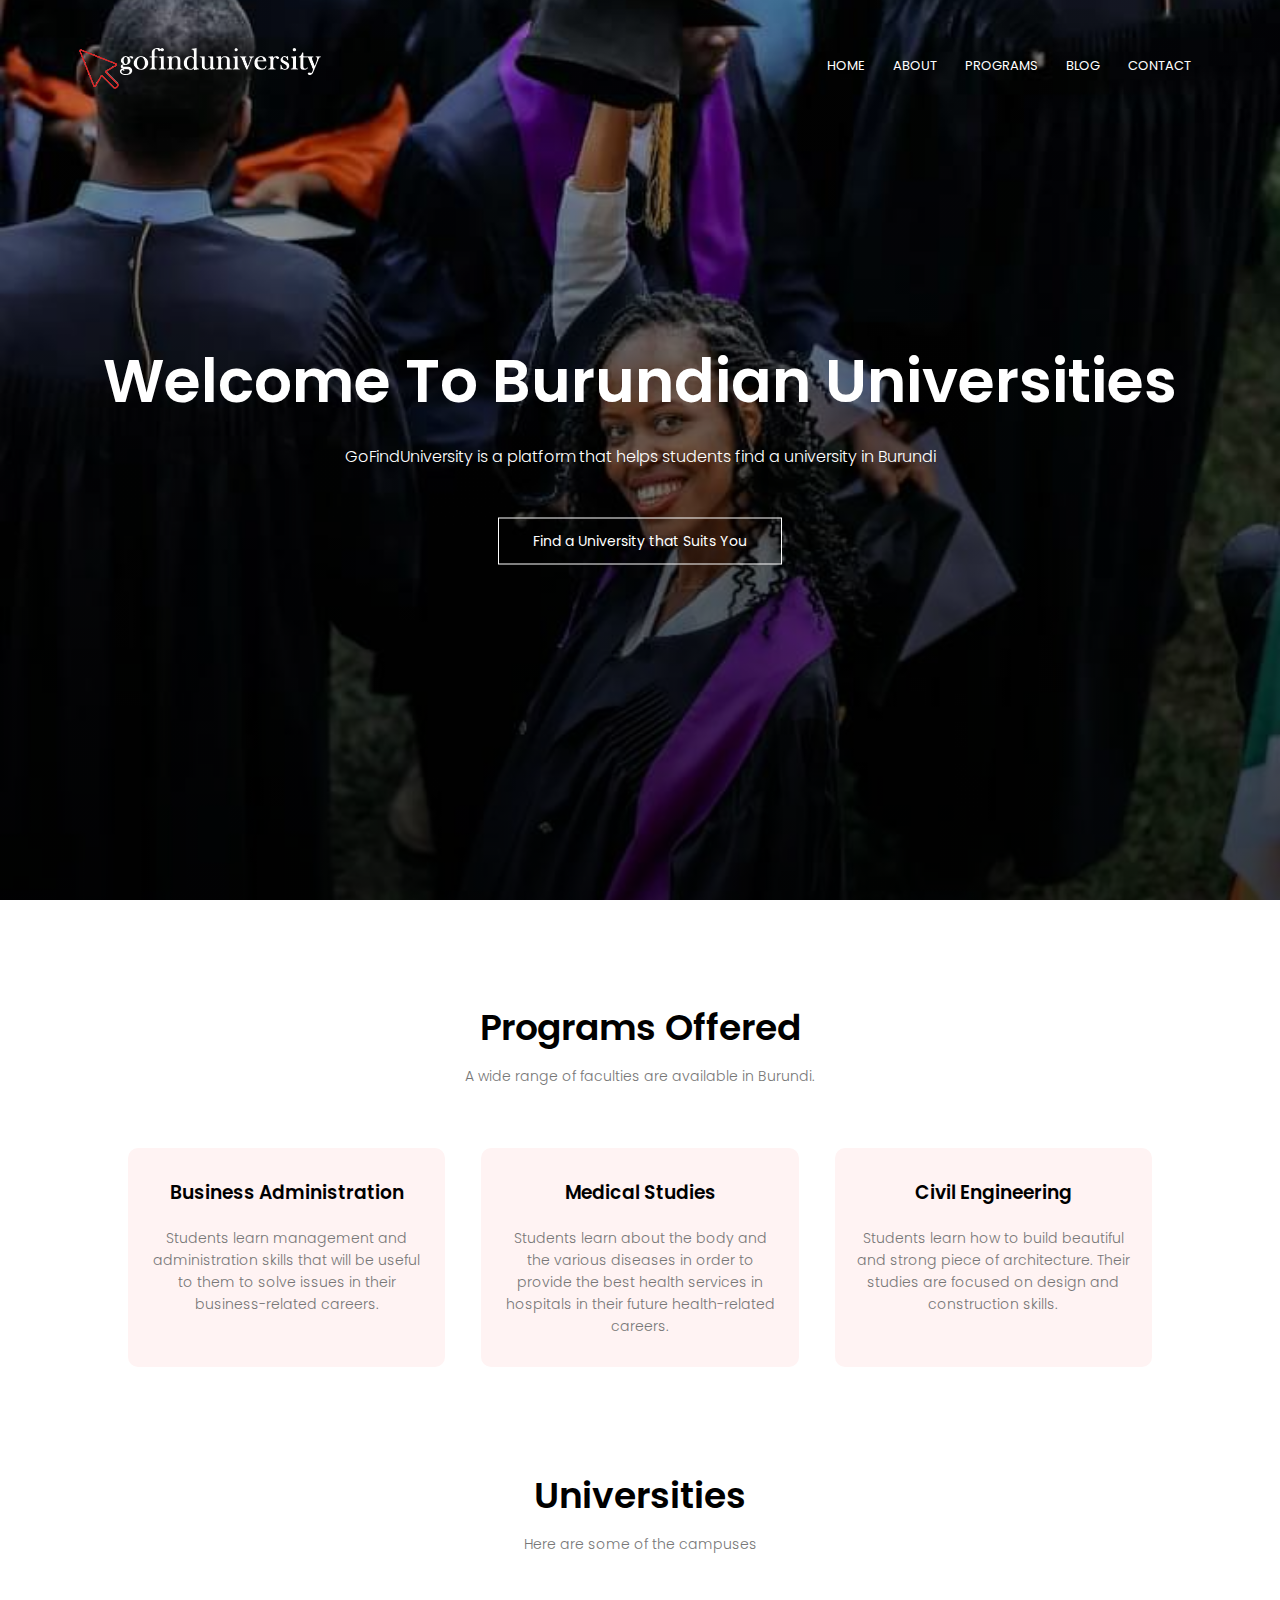
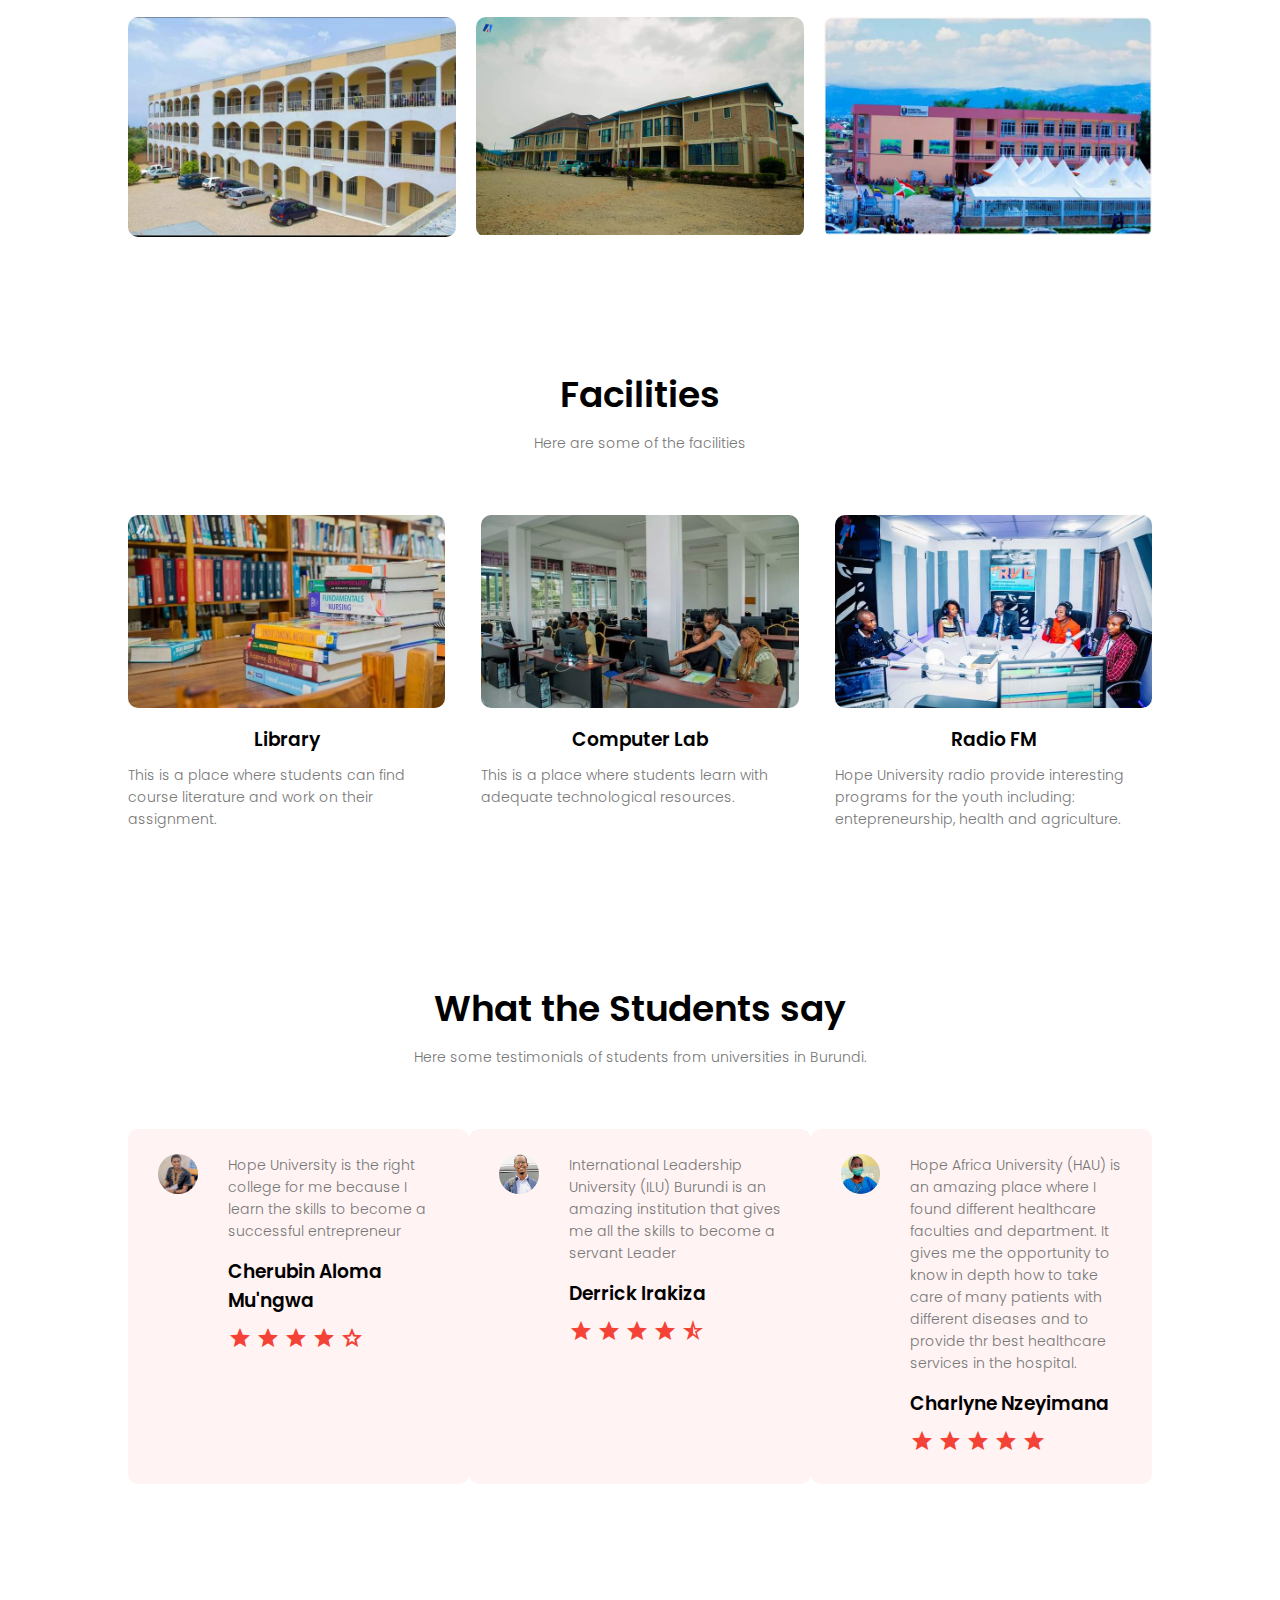
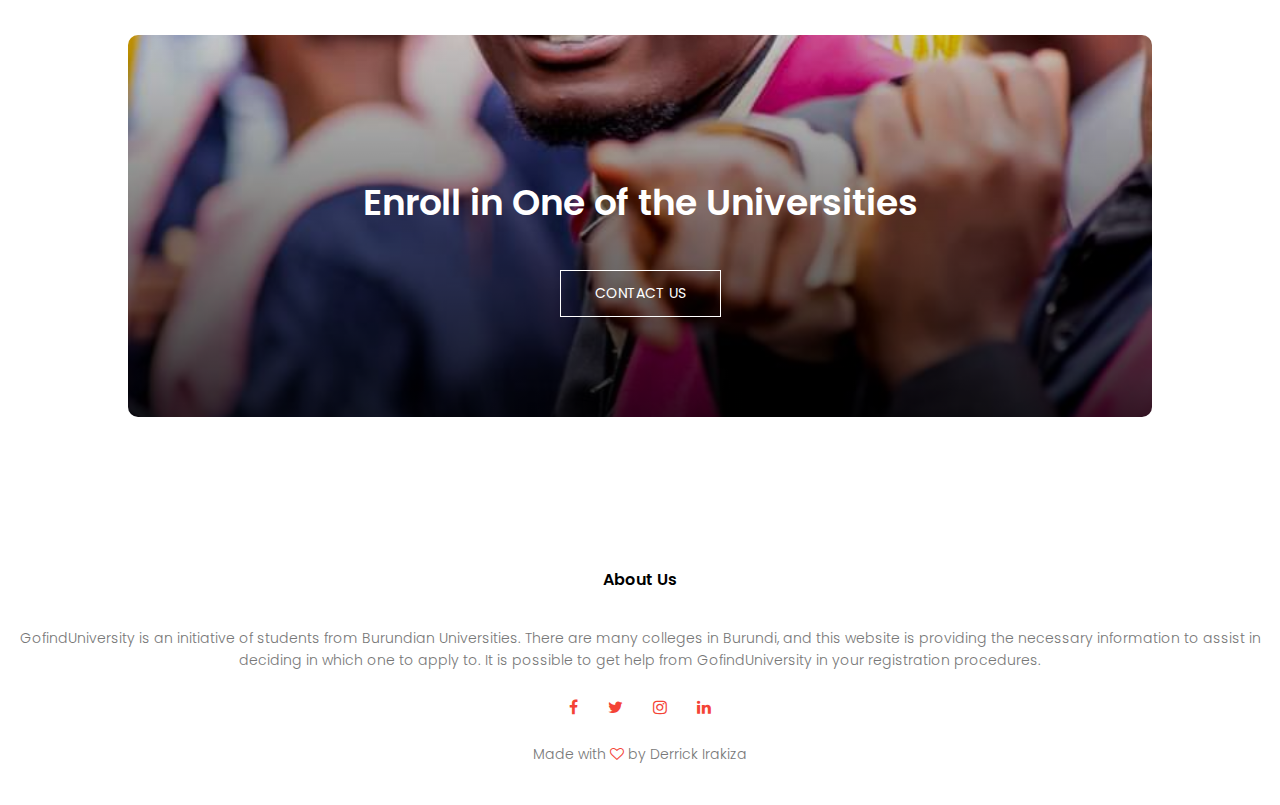
<file: index.html>
<!DOCTYPE html>
<html>
<head>
	<meta name="viewport" content="width=device-width, initial-scale=1.0">
	<title>GofindUniversity - Home</title>
	<link rel="stylesheet" href="style.css">
	<link rel="preconnect" href="https://fonts.googleapis.com">
<link rel="preconnect" href="https://fonts.gstatic.com" crossorigin>
<link href="https://fonts.googleapis.com/css2?family=Poppins:wght@100;200;300;400;600;700&display=swap" rel="stylesheet">
<link rel="stylesheet" href="https://fonts.googleapis.com/css2?family=Material+Symbols+Outlined:opsz,wght,FILL,GRAD@20..48,100..700,0..1,-50..200" />
<style>
  .material-symbols-outlined {
   font-variation-settings:
   'FILL' 0,
   'wght' 400,
   'GRAD' 0,
   'opsz' 48
  }
</style>
<link rel="stylesheet" href="https://cdnjs.cloudflare.com/ajax/libs/font-awesome/4.7.0/css/font-awesome.min.css">
</head>
<body>

<!--- Header --->
	<section class="header">
		<nav>
			<a href="index.html"><img src="logo.png"></a>
			<span class="material-symbols-outlined" onclick="showMenu()">menu</span>
			<div class="nav-links" id="navLinks">
				<span class="material-symbols-outlined" onclick="hideMenu()">close</span>
				<ul>
					<li><a href="index.html">HOME</a></li>
					<li><a href="about.html">ABOUT</a></li>
					<li><a href="program.html">PROGRAMS</a></li>
					<li><a href="blog.html">BLOG</a></li>
					<li><a href="contact.html">CONTACT</a></li>
				</ul>
			</div>
		</nav>
		<div class="text-box">
			<h1>Welcome To Burundian Universities</h1>
			<p>GoFindUniversity is a platform that helps students find a university in Burundi</p>
			<a href="contact.html" class="hero-btn">Find a University that Suits You</a>
		</div>
	</section>
	
	
<!--- Programs --->
	<section class="course">
	<h1>Programs Offered</h1>
	<p>A wide range of faculties are available in Burundi. </p>
	
	<div class="row">
		<div class="course-col">
			<h3>Business Administration</h3>
			<p>Students learn management and administration skills that will be useful to them to solve issues in their business-related careers.</p>
		</div>
		<div class="course-col">
			<h3>Medical Studies</h3>
			<p>Students learn about the body and the various diseases in order to provide the best health services in hospitals in their future health-related careers.</p>
		</div>
		<div class="course-col">
			<h3>Civil Engineering</h3>
			<p>Students learn how to build beautiful and strong piece of architecture. Their studies are focused on design and construction skills.</p>
		</div>
	</div>
</section>

<!--- Campus --->
<section class="campus">
	<h1>Universities</h1>
	<p>Here are some of the campuses</p>
	
	<div class="row">
		<div class="campus-col">
			<img src="lumiere.jpg">
			<div class="layer">
				<h3>LUMIERE</h3>
			</div>
		</div>
		<div class="campus-col">
			<img src="hope.jpg">
			<div class="layer">
				<h3>HOPE</h3>
			</div>
		</div>
		<div class="campus-col">
			<img src="ilu_kiyange.jpg">
			<div class="layer">
				<h3>LEADERSHIP</h3>
			</div>
		</div>
	</div>
</section>
<!------------Facilities------>
<section class="facilities">
	<h1>Facilities</h1>
	<p>Here are some of the facilities</p>
	
	<div class="row">
		<div class="facilities-col">
			<img src="library.jpg">
			<h3>Library</h3>
			<p>This is a place where students can find course literature and work on their assignment.</p>
		</div>
		<div class="facilities-col">
			<img src="computer_lab.jpg">
			<h3>Computer Lab</h3>
			<p>This is a place where students learn with adequate technological resources.</p>
		</div>
		<div class="facilities-col">
			<img src="radio.jpg">
			<h3>Radio FM</h3>
			<p>Hope University radio provide interesting programs for the youth including: entepreneurship, health and agriculture.</p>
		</div>
	</div>
</section>
<!--- Testimonials --->
<section class="testimonials">
	<h1>What the Students say</h1>
	<p>Here some testimonials of students from universities in Burundi.</p>
	
	<div class="row">
		<div class="testimonial-col">
			<img src="cherubin.jpg">
			<div>
				<p>Hope University is the right  college for me because I learn  the skills to become a successful entrepreneur</p>
				<h3>Cherubin Aloma Mu'ngwa</h3>
				<!-- style of icons -->
				<style>.material-symbols-outlined {
  				font-variation-settings:
   					'FILL' 1,
   					'wght' 400,
   					'GRAD' 0,
  				    'opsz' 48
 				 }
				</style>
				<!-- style of icons -->
				<span class="material-symbols-outlined">star</span>
				<span class="material-symbols-outlined">star</span>
				<span class="material-symbols-outlined">star</span>
				<span class="material-symbols-outlined">star</span>
				<span class="material-symbols-outlined" style="font-variation-settings:'FILL' 0">star</span>
			</div>
		</div>
		<div class="testimonial-col">
			<img src="derrick.jpg">
			<div>
				<p>International Leadership University (ILU) Burundi is an amazing institution that gives me all the skills to become a servant Leader</p>
				<h3>Derrick Irakiza</h3>
				<span class="material-symbols-outlined">star</span>
				<span class="material-symbols-outlined">star</span>
				<span class="material-symbols-outlined">star</span>
				<span class="material-symbols-outlined">star</span>
				<span class="material-symbols-outlined">star_rate_half</span>
			</div>
		</div>
		<div class="testimonial-col">
			<img src="charlyne.jpg">
			<div>
				<p>Hope Africa University (HAU) is an amazing place where I found different healthcare faculties and department. It gives me the opportunity to know in depth how to take care of many patients with different diseases and to provide thr best healthcare services in the hospital.</p>
				<h3>Charlyne Nzeyimana</h3>
				<span class="material-symbols-outlined">star</span>
				<span class="material-symbols-outlined">star</span>
				<span class="material-symbols-outlined">star</span>
				<span class="material-symbols-outlined">star</span>
				<span class="material-symbols-outlined">star</span>
			</div>
	     </div>
	</div>
</section>

<!------------ Call To Action ------>
<section class="cta">
	<h1>Enroll in One of the Universities</h1>
	<a href="contact.html" class="hero-btn">CONTACT US</a>
</section>

<!-- --- Footer --- -->
<section class="footer">
	<h4>About Us</h4>
	<p>GofindUniversity is an initiative of students from Burundian Universities. There are many colleges in Burundi, and this website is providing the necessary information to assist in deciding in which one to apply to. It is possible to get help from GofindUniversity in your registration procedures.</p>	
	<div class="icons">
		<i class="fa fa-facebook"></i>
		<i class="fa fa-twitter"></i>
		<i class="fa fa-instagram"></i>
		<i class="fa fa-linkedin"></i>
	</div>
	<p>Made with <i class="fa fa-heart-o"></i> by Derrick Irakiza</p>
</section>

<!------------JavaScript for Toggle Menu------>
	<script>
		var navLinks = document.getElementById("navLinks");
		
		function showMenu(){
			navLinks.style.right = "0";
		}
		function hideMenu(){
			navLinks.style.right = "-200px";
		}
	</script>	
</body>
</html>
</file>
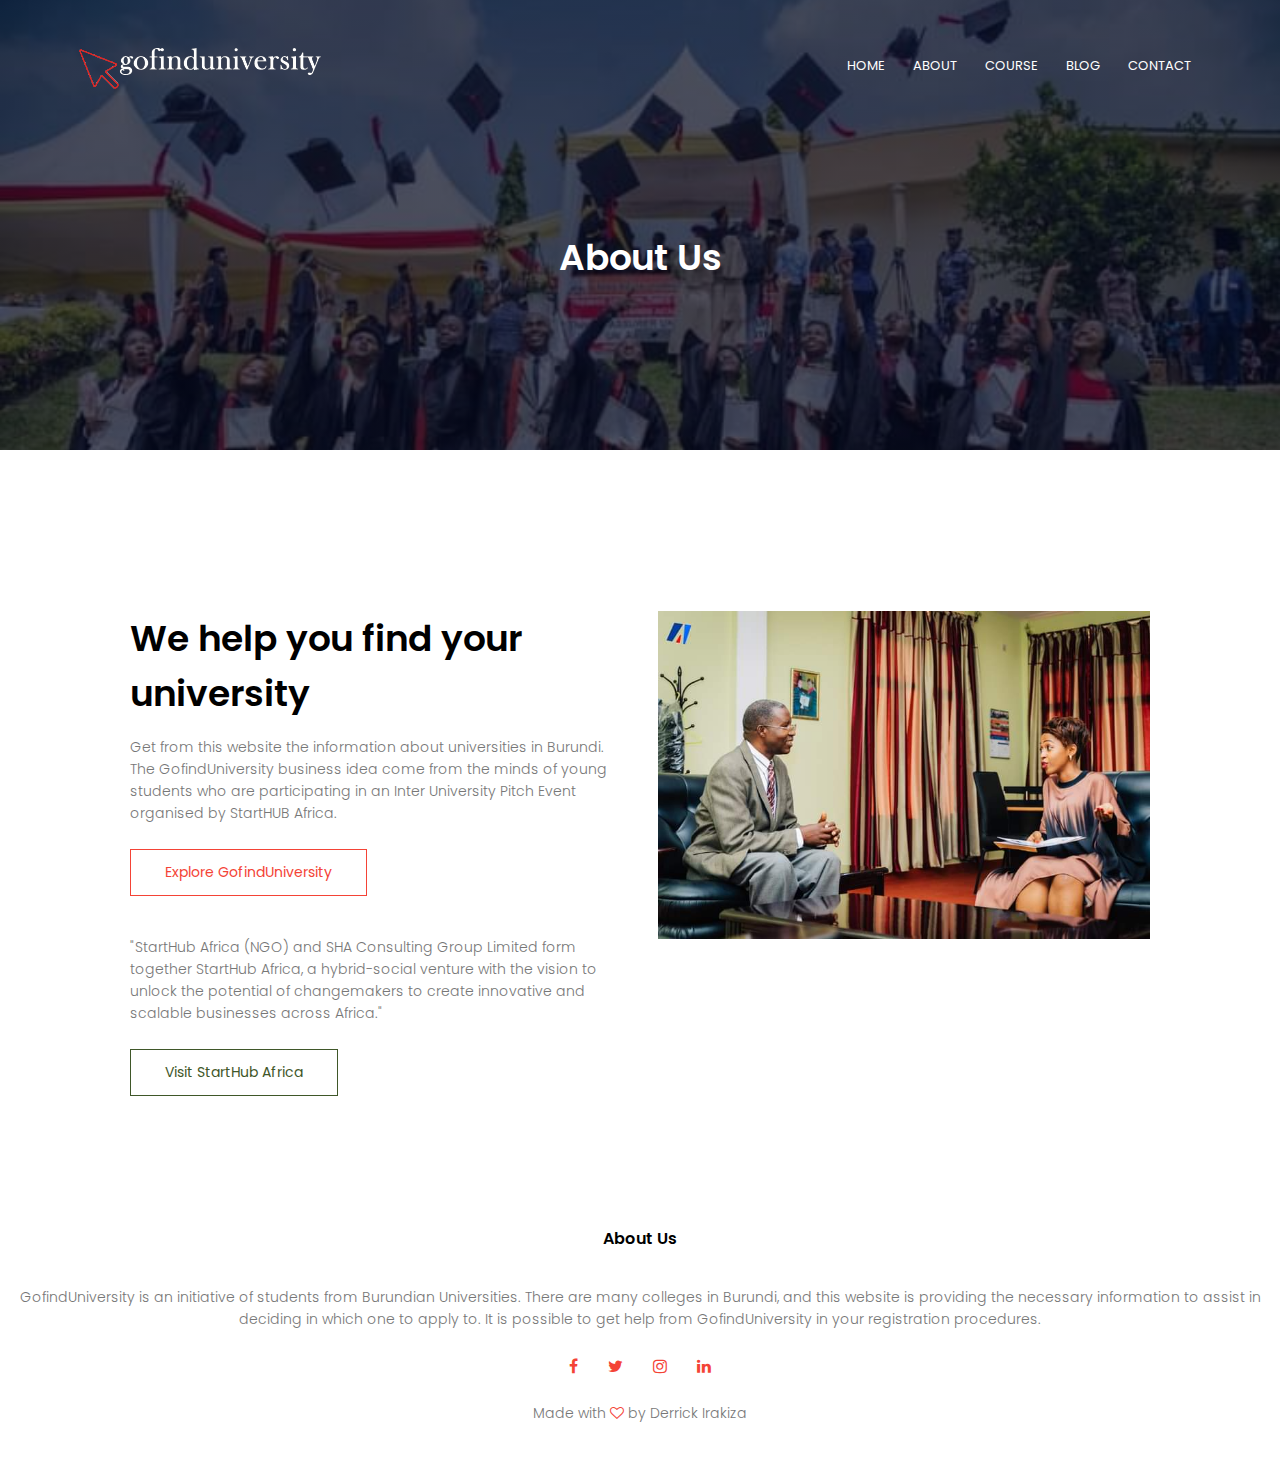
<file: about.html>
<!DOCTYPE html>
<html>
<head>
	<meta name="viewport" content="width=device-width, initial-scale=1.0">
	<title>GofindUniversity - About</title>
	<link rel="stylesheet" href="style.css">
	<link rel="preconnect" href="https://fonts.googleapis.com">
<link rel="preconnect" href="https://fonts.gstatic.com" crossorigin>
<link href="https://fonts.googleapis.com/css2?family=Poppins:wght@100;200;300;400;600;700&display=swap" rel="stylesheet">
<link rel="stylesheet" href="https://fonts.googleapis.com/css2?family=Material+Symbols+Outlined:opsz,wght,FILL,GRAD@20..48,100..700,0..1,-50..200" />
<style>
  .material-symbols-outlined {
   font-variation-settings:
   'FILL' 0,
   'wght' 400,
   'GRAD' 0,
   'opsz' 48
  }
</style>
<link rel="stylesheet" href="https://cdnjs.cloudflare.com/ajax/libs/font-awesome/4.7.0/css/font-awesome.min.css">
</head>
<body>

<!--- Header --->
	<section class="sub-header">
		<nav>
			<a href="index.html"><img src="logo.png" class="logo" ></a>
			<span class="material-symbols-outlined" onclick="showMenu()">menu</span>
			<div class="nav-links" id="navLinks">
				<span class="material-symbols-outlined" onclick="hideMenu()">close</span>
				<ul>
					<li><a href="index.html">HOME</a></li>
					<li><a href="about.html">ABOUT</a></li>
					<li><a href="">COURSE</a></li>
					<li><a href="">BLOG</a></li>
					<li><a href="">CONTACT</a></li>
				</ul>
			</div>
		</nav>
		<h1>About Us</h1>
	</section>	
	
<!-- --- about us content --- -->

	<section class="about-us">
		<div class="row">
			<div class="about-col">
				<h1>We help you find your university</h1>
				<p>Get from this website the information about universities in Burundi. The GofindUniversity business idea come from the minds of young students who are participating in an Inter University Pitch Event organised by StartHUB Africa.</p>
				
				<a href="index.html" target="_blank" rel="noopener noreferrer" class="hero-btn red-btn">Explore GofindUniversity</a>
			    <br/><br/>
				<p>"StartHub Africa (NGO) and SHA Consulting Group Limited form together StartHub Africa, a hybrid-social venture with the vision to unlock the potential of changemakers to create innovative and scalable businesses across Africa."</p>
				<a href="https://starthubafrica.org/about/" target="_blank" rel="noopener noreferrer" class="hero-btn green-btn">Visit StartHub Africa</a>
			</div>
			<div class="about-col">
				<img src="confiance.jpg">
			</div>
		</div>
	</section>

<!-- --- Footer --- -->
<section class="footer">
	<h4>About Us</h4>
	<p>GofindUniversity is an initiative of students from Burundian Universities. There are many colleges in Burundi, and this website is providing the necessary information to assist in deciding in which one to apply to. It is possible to get help from GofindUniversity in your registration procedures.</p>	
	<div class="icons">
		<i class="fa fa-facebook"></i>
		<i class="fa fa-twitter"></i>
		<i class="fa fa-instagram"></i>
		<i class="fa fa-linkedin"></i>
	</div>
	<p>Made with <i class="fa fa-heart-o"></i> by Derrick Irakiza</p>
</section>

<!------------JavaScript for Toggle Menu------>
	<script>
		var navLinks = document.getElementById("navLinks");
		
		function showMenu(){
			navLinks.style.right = "0";
		}
		function hideMenu(){
			navLinks.style.right = "-200px";
		}
	</script>	
</body>
</html>
</file>
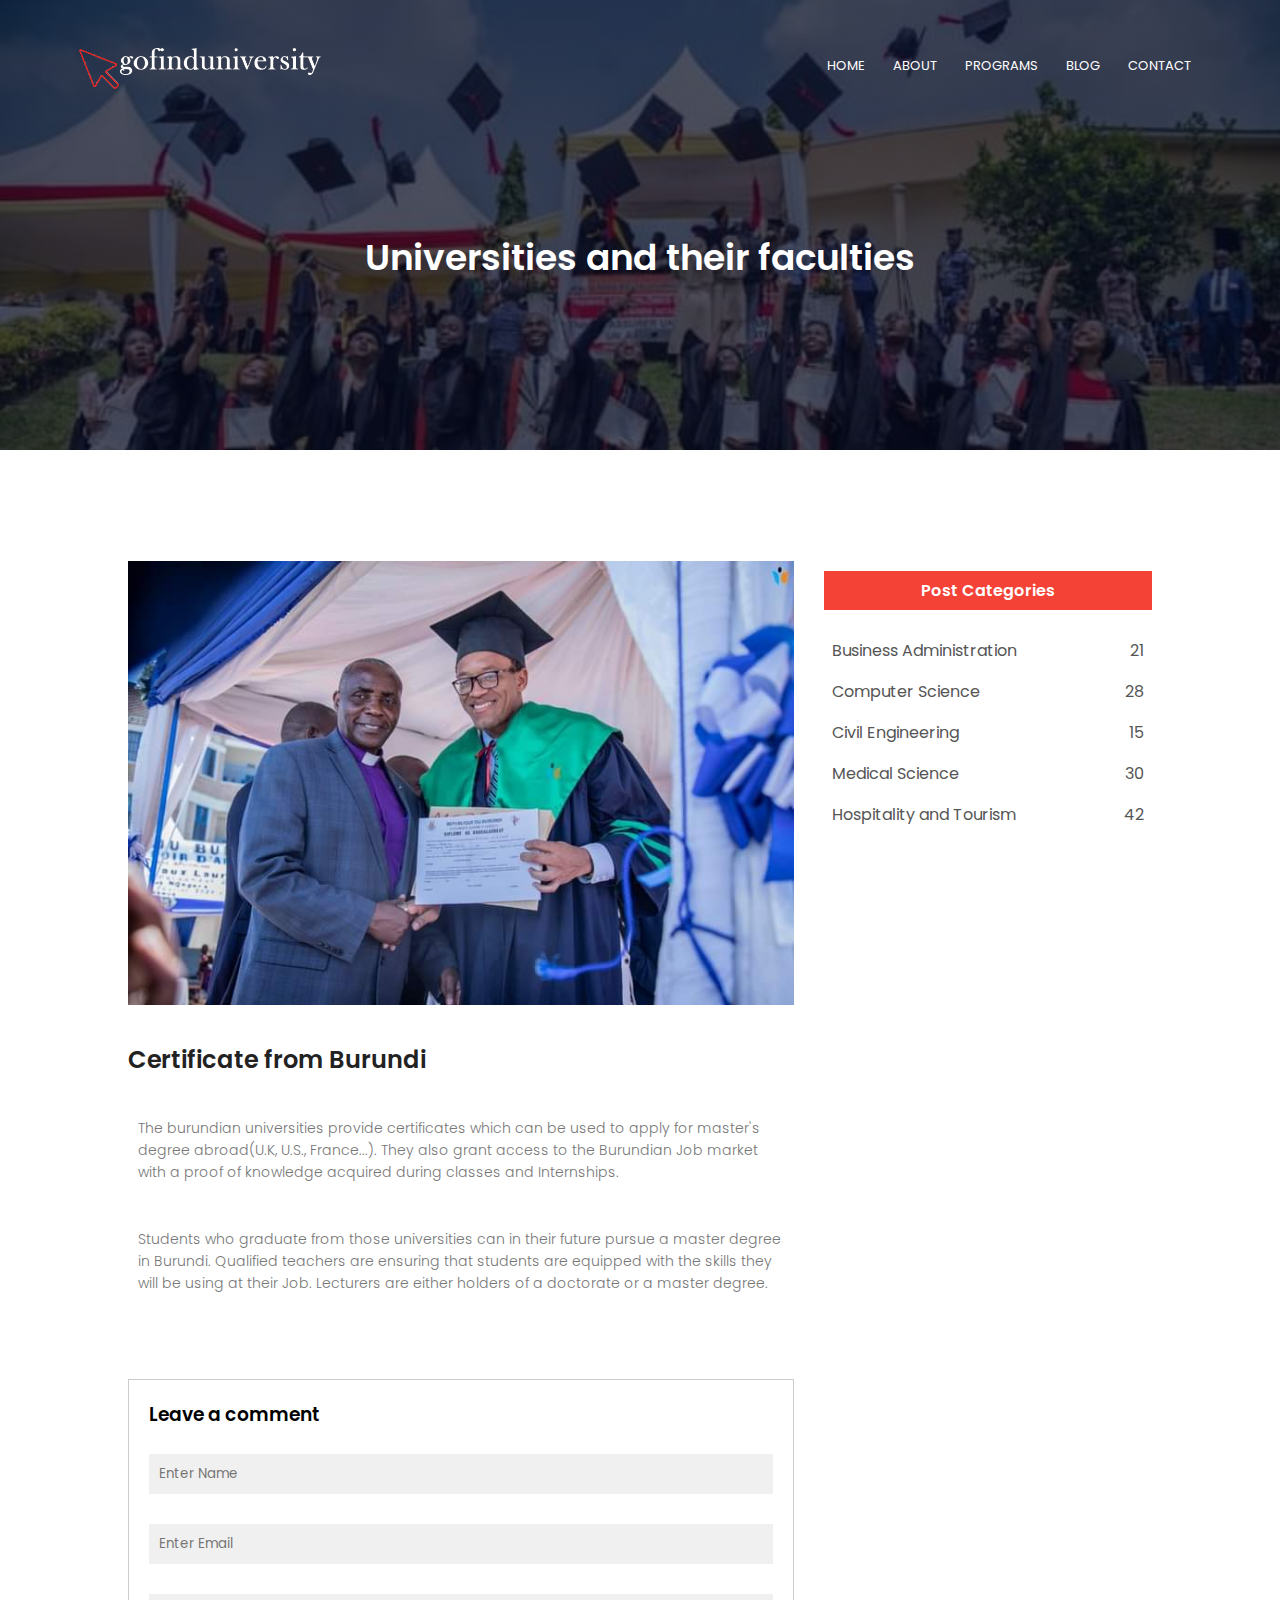
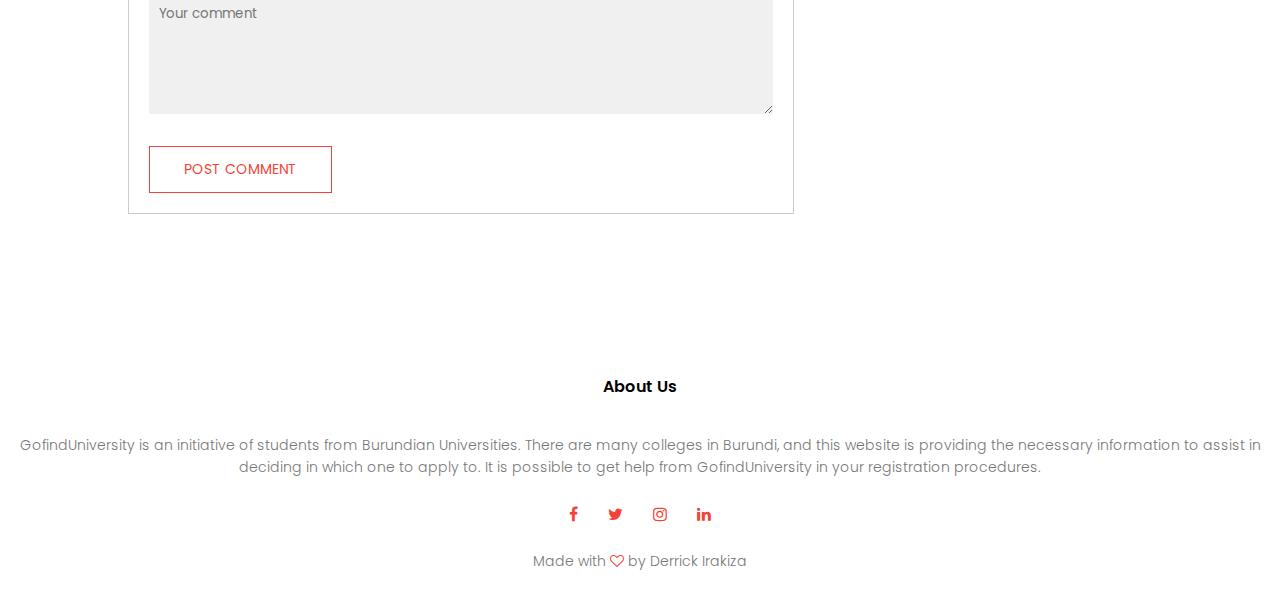
<file: blog.html>
<!DOCTYPE html>
<html>
<head>
	<meta name="viewport" content="width=device-width, initial-scale=1.0">
	<title>GofindUniversity - Blog</title>
	<link rel="stylesheet" href="style.css">
	<link rel="preconnect" href="https://fonts.googleapis.com">
<link rel="preconnect" href="https://fonts.gstatic.com" crossorigin>
<link href="https://fonts.googleapis.com/css2?family=Poppins:wght@100;200;300;400;600;700&display=swap" rel="stylesheet">
<link rel="stylesheet" href="https://fonts.googleapis.com/css2?family=Material+Symbols+Outlined:opsz,wght,FILL,GRAD@20..48,100..700,0..1,-50..200" />
<style>
  .material-symbols-outlined {
   font-variation-settings:
   'FILL' 0,
   'wght' 400,
   'GRAD' 0,
   'opsz' 48
  }
</style>
<link rel="stylesheet" href="https://cdnjs.cloudflare.com/ajax/libs/font-awesome/4.7.0/css/font-awesome.min.css">
</head>
<body>

<!--- Header --->
	<section class="sub-header">
		<nav>
			<a href="index.html"><img src="logo.png" class="logo" ></a>
			<span class="material-symbols-outlined" onclick="showMenu()">menu</span>
			<div class="nav-links" id="navLinks">
				<span class="material-symbols-outlined" onclick="hideMenu()">close</span>
				<ul>
					<li><a href="index.html">HOME</a></li>
					<li><a href="about.html">ABOUT</a></li>
					<li><a href="program.html">PROGRAMS</a></li>
					<li><a href="blog.html">BLOG</a></li>
					<li><a href="contact.html">CONTACT</a></li>
				</ul>
			</div>
		</nav>
		<h1>Universities and their faculties</h1>
	</section>	
<!--- blog page content ---->	
<section class="blog-content">
	<div class="row">
		<div class="blog-left">
			<img src="certificate.jpg">
			<h2>Certificate from Burundi</h2>
			<p>The burundian universities provide certificates which can be used to apply for master's degree abroad(U.K, U.S., France...). They also grant access to the Burundian Job market with a proof of knowledge acquired during classes and Internships.</p>
			<br>
			<p>Students who graduate from those universities can in their future pursue a master degree in Burundi. Qualified teachers are ensuring that students are equipped with the skills they will be using at their Job. Lecturers are either holders of a doctorate or a master degree.</p>
			<br>
		    <div class="comment-box">
				<h3>Leave a comment</h3>
				<form class="comment-form" 	action="">
					<input type="text" placeholder="Enter Name">
					<input type="email" placeholder="Enter Email">
					<textarea rows="5" placeholder="Your comment"></textarea>
					<button type="submit" class="hero-btn red-btn">POST COMMENT</button>
				</form>
			</div>
		</div>
		<div class="blog-right">
			<h3>Post Categories</h3>
			<div>
				<span>Business Administration</span>
				<span>21</span>
			</div>
			<div>
				<span>Computer Science</span>
				<span>28</span>
			</div>
			<div>
				<span>Civil Engineering</span>
				<span>15</span>
			</div>
			<div>
				<span>Medical Science</span>
				<span>30</span>
			</div>
			<div>
				<span>Hospitality and Tourism</span>
				<span>42</span>
			</div>
		</div>
	</div>
</section>


<!-- --- Footer --- -->
<section class="footer">
	<h4>About Us</h4>
	<p>GofindUniversity is an initiative of students from Burundian Universities. There are many colleges in Burundi, and this website is providing the necessary information to assist in deciding in which one to apply to. It is possible to get help from GofindUniversity in your registration procedures.</p>	
	<div class="icons">
		<i class="fa fa-facebook"></i>
		<i class="fa fa-twitter"></i>
		<i class="fa fa-instagram"></i>
		<i class="fa fa-linkedin"></i>
	</div>
	<p>Made with <i class="fa fa-heart-o"></i> by Derrick Irakiza</p>
</section>

<!------------JavaScript for Toggle Menu------>
	<script>
		var navLinks = document.getElementById("navLinks");
		
		function showMenu(){
			navLinks.style.right = "0";
		}
		function hideMenu(){
			navLinks.style.right = "-200px";
		}
	</script>	
</body>
</html>
</file>
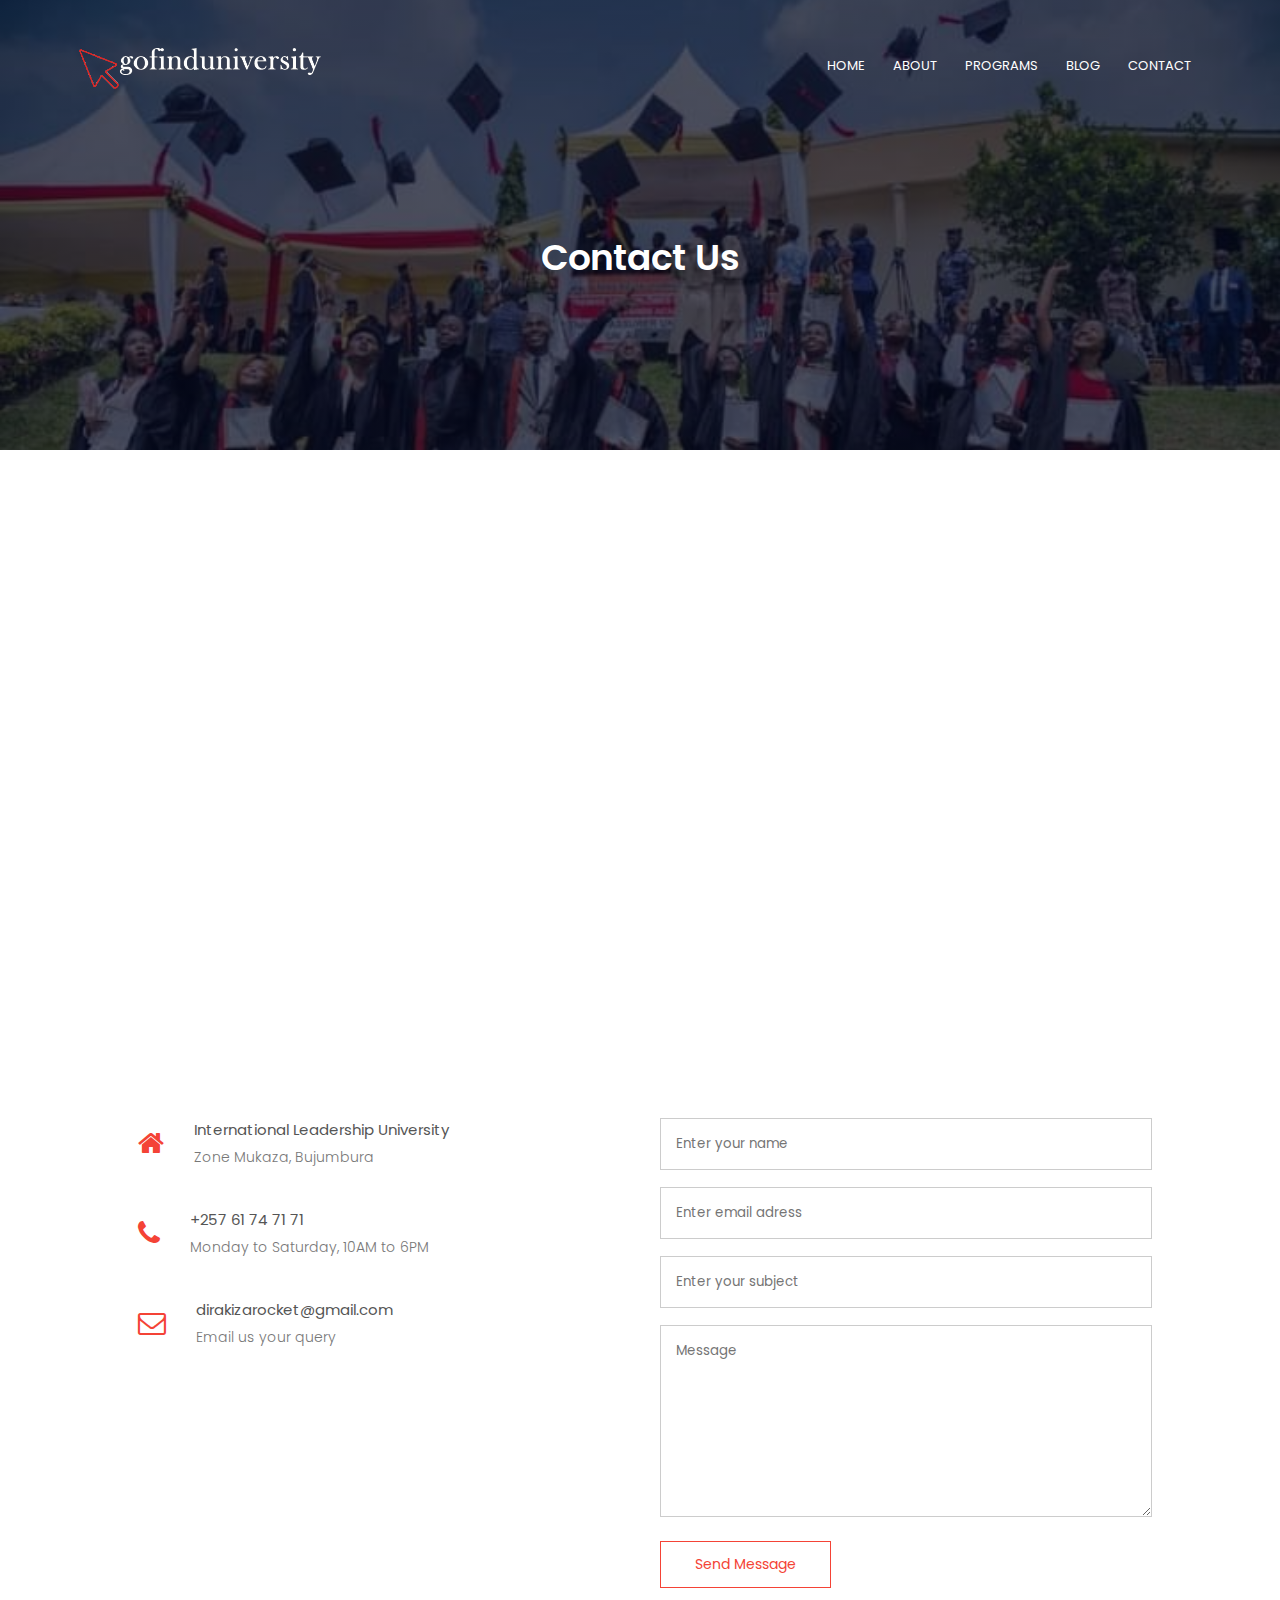
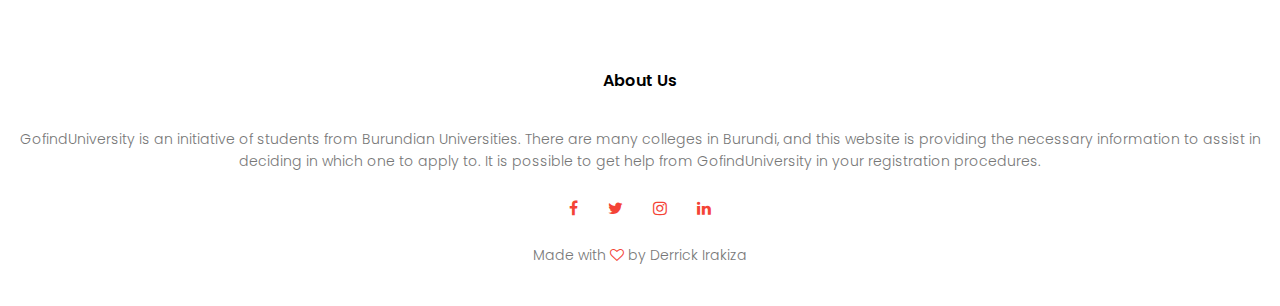
<file: contact.html>
<!DOCTYPE html>
<html>
<head>
	<meta name="viewport" content="width=device-width, initial-scale=1.0">
	<title>GofindUniversity - Contact</title>
	<link rel="stylesheet" href="style.css">
	<link rel="preconnect" href="https://fonts.googleapis.com">
<link rel="preconnect" href="https://fonts.gstatic.com" crossorigin>
<link href="https://fonts.googleapis.com/css2?family=Poppins:wght@100;200;300;400;600;700&display=swap" rel="stylesheet">
<link rel="stylesheet" href="https://fonts.googleapis.com/css2?family=Material+Symbols+Outlined:opsz,wght,FILL,GRAD@20..48,100..700,0..1,-50..200" />
<style>
  .material-symbols-outlined {
   font-variation-settings:
   'FILL' 0,
   'wght' 400,
   'GRAD' 0,
   'opsz' 48
  }
</style>
<link rel="stylesheet" href="https://cdnjs.cloudflare.com/ajax/libs/font-awesome/4.7.0/css/font-awesome.min.css">
</head>
<body>

<!--- Header --->
	<section class="sub-header">
		<nav>
			<a href="index.html"><img src="logo.png" class="logo" ></a>
			<span class="material-symbols-outlined" onclick="showMenu()">menu</span>
			<div class="nav-links" id="navLinks">
				<span class="material-symbols-outlined" onclick="hideMenu()">close</span>
				<ul>
					<li><a href="index.html">HOME</a></li>
					<li><a href="about.html">ABOUT</a></li>
					<li><a href="program.html">PROGRAMS</a></li>
					<li><a href="blog.html">BLOG</a></li>
					<li><a href="contact.html">CONTACT</a></li>
				</ul>
			</div>
		</nav>
		<h1>Contact Us</h1>
	</section>	
	
<!-- --- Contact content --- -->

<section class="location">
	<iframe src="https://www.google.com/maps/embed?pb=!1m18!1m12!1m3!1d3982.8621274229695!2d29.351482520807014!3d-3.383841389658408!2m3!1f0!2f0!3f0!3m2!1i1024!2i768!4f13.1!3m3!1m2!1s0x19c18316ccf2231f%3A0x9ff1e11323e445f1!2sInternational%20Leadership%20University!5e0!3m2!1sen!2sbi!4v1675255146958!5m2!1sen!2sbi" width="600" height="450" style="border:0;" allowfullscreen="" loading="lazy" referrerpolicy="no-referrer-when-downgrade"></iframe>
</section>

<section class="contact-us">
    <div class="row">
    		<div class="contact-col">
		<div>
			<i class="fa fa-home"></i>
			<span>
				<h5>International Leadership University</h5>
				<p>Zone Mukaza, Bujumbura</p>
			</span>
		</div>
		<div>
			<i class="fa fa-phone"></i>
			<span>
				<h5>+257 61 74 71 71</h5>
				<p>Monday to Saturday, 10AM to 6PM</p>
			</span>
		</div>
		<div>
			<i class="fa fa-envelope-o"></i>
			<span>
				<h5>dirakizarocket@gmail.com</h5>
				<p>Email us your query</p>
			</span>
		</div>
	</div>
	<div class="contact-col">
		<form action="form-handler.php" method="post">
			<input type="text" name="name" placeholder="Enter your name" required>
			<input type="email" name="email" placeholder="Enter email adress" required>
			<input type="text" name="subject" placeholder="Enter your subject" required>
			<textarea rows="8" name="message" placeholder="Message"></textarea>
			<button type="submit" class="hero-btn red-btn">Send Message</button>
		</form>
	</div>
    </div>	
</section>
	
<!-- --- Footer --- -->
<section class="footer">
	<h4>About Us</h4>
	<p>GofindUniversity is an initiative of students from Burundian Universities. There are many colleges in Burundi, and this website is providing the necessary information to assist in deciding in which one to apply to. It is possible to get help from GofindUniversity in your registration procedures.</p>	
	<div class="icons">
		<i class="fa fa-facebook"></i>
		<i class="fa fa-twitter"></i>
		<i class="fa fa-instagram"></i>
		<i class="fa fa-linkedin"></i>
	</div>
	<p>Made with <i class="fa fa-heart-o"></i> by Derrick Irakiza</p>
</section>

<!------------JavaScript for Toggle Menu------>
	<script>
		var navLinks = document.getElementById("navLinks");
		
		function showMenu(){
			navLinks.style.right = "0";
		}
		function hideMenu(){
			navLinks.style.right = "-200px";
		}
	</script>	
</body>
</html>
</file>
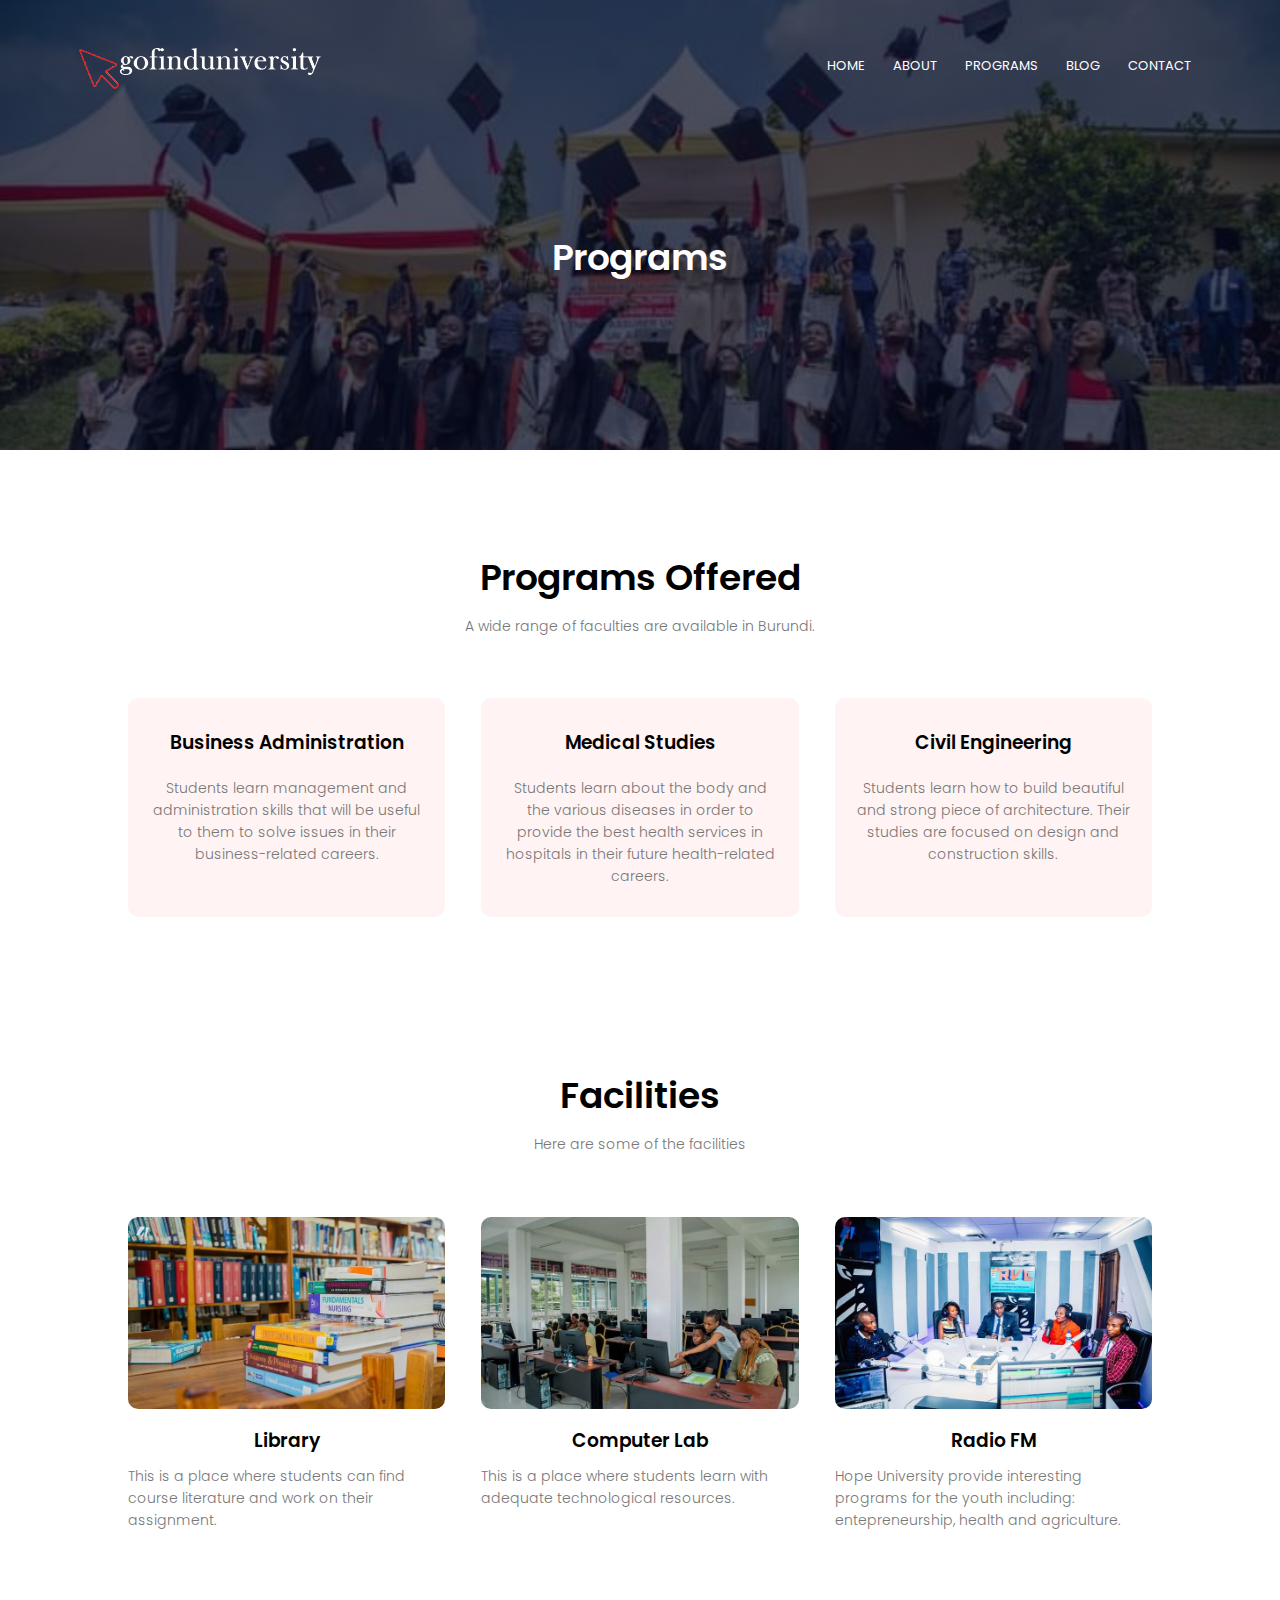
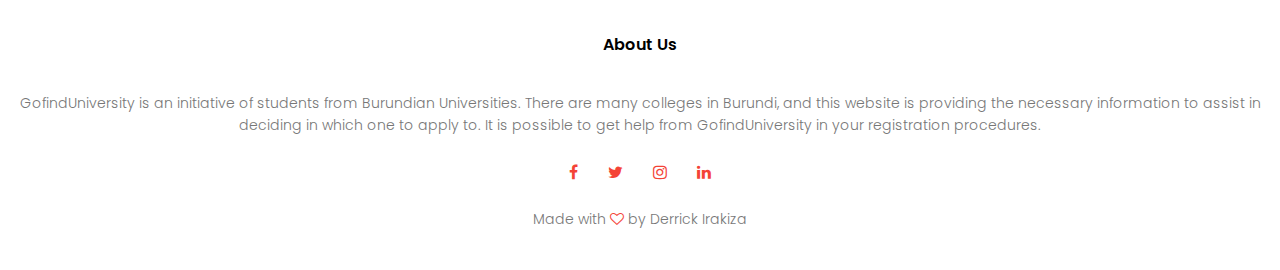
<file: program.html>
<!DOCTYPE html>
<html>
<head>
	<meta name="viewport" content="width=device-width, initial-scale=1.0">
	<title>GofindUniversity - Programs</title>
	<link rel="stylesheet" href="style.css">
	<link rel="preconnect" href="https://fonts.googleapis.com">
<link rel="preconnect" href="https://fonts.gstatic.com" crossorigin>
<link href="https://fonts.googleapis.com/css2?family=Poppins:wght@100;200;300;400;600;700&display=swap" rel="stylesheet">
<link rel="stylesheet" href="https://fonts.googleapis.com/css2?family=Material+Symbols+Outlined:opsz,wght,FILL,GRAD@20..48,100..700,0..1,-50..200" />
<style>
  .material-symbols-outlined {
   font-variation-settings:
   'FILL' 0,
   'wght' 400,
   'GRAD' 0,
   'opsz' 48
  }
</style>
<link rel="stylesheet" href="https://cdnjs.cloudflare.com/ajax/libs/font-awesome/4.7.0/css/font-awesome.min.css">
</head>
<body>

<!--- Header --->
	<section class="sub-header">
		<nav>
			<a href="index.html"><img src="logo.png" class="logo" ></a>
			<span class="material-symbols-outlined" onclick="showMenu()">menu</span>
			<div class="nav-links" id="navLinks">
				<span class="material-symbols-outlined" onclick="hideMenu()">close</span>
				<ul>
					<li><a href="index.html">HOME</a></li>
					<li><a href="about.html">ABOUT</a></li>
					<li><a href="program.html">PROGRAMS</a></li>
					<li><a href="blog.html">BLOG</a></li>
					<li><a href="contact.html">CONTACT</a></li>
				</ul>
			</div>
		</nav>
		<h1>Programs</h1>
	</section>	
	
<!-- --- Programs content --- -->

	<section class="course">
	<h1>Programs Offered</h1>
	<p>A wide range of faculties are available in Burundi. </p>
	
	<div class="row">
		<div class="course-col">
			<h3>Business Administration</h3>
			<p>Students learn management and administration skills that will be useful to them to solve issues in their business-related careers.</p>
		</div>
		<div class="course-col">
			<h3>Medical Studies</h3>
			<p>Students learn about the body and the various diseases in order to provide the best health services in hospitals in their future health-related careers.</p>
		</div>
		<div class="course-col">
			<h3>Civil Engineering</h3>
			<p>Students learn how to build beautiful and strong piece of architecture. Their studies are focused on design and construction skills.</p>
		</div>
	</div>
</section>
<!------------Facilities------>
<section class="facilities">
	<h1>Facilities</h1>
	<p>Here are some of the facilities</p>
	
	<div class="row">
		<div class="facilities-col">
			<img src="library.jpg">
			<h3>Library</h3>
			<p>This is a place where students can find course literature and work on their assignment.</p>
		</div>
		<div class="facilities-col">
			<img src="computer_lab.jpg">
			<h3>Computer Lab</h3>
			<p>This is a place where students learn with adequate technological resources.</p>
		</div>
		<div class="facilities-col">
			<img src="radio.jpg">
			<h3>Radio FM</h3>
			<p>Hope University provide interesting programs for the youth including: entepreneurship, health and agriculture.</p>
		</div>
	</div>
</section>

<!-- --- Footer --- -->
<section class="footer">
	<h4>About Us</h4>
	<p>GofindUniversity is an initiative of students from Burundian Universities. There are many colleges in Burundi, and this website is providing the necessary information to assist in deciding in which one to apply to. It is possible to get help from GofindUniversity in your registration procedures.</p>	
	<div class="icons">
		<i class="fa fa-facebook"></i>
		<i class="fa fa-twitter"></i>
		<i class="fa fa-instagram"></i>
		<i class="fa fa-linkedin"></i>
	</div>
	<p>Made with <i class="fa fa-heart-o"></i> by Derrick Irakiza</p>
</section>

<!------------JavaScript for Toggle Menu------>
	<script>
		var navLinks = document.getElementById("navLinks");
		
		function showMenu(){
			navLinks.style.right = "0";
		}
		function hideMenu(){
			navLinks.style.right = "-200px";
		}
	</script>	
</body>
</html>
</file>
<file: style.css>
*{
	margin: 0;
	padding: 0;
	font-family: 'Poppins', sans-serif;
}

.header{
	min-height: 100vh;
	width: 100vw;
	background-image: linear-gradient(rgba(0,0,0,0.2),rgba(0,0,0,0.7)),url(ilu_graduate.jpg);
	background-position: center;
	background-size: cover;
	position: relative;
}
nav{
	display: flex;
	padding: 2% 6%;
	justify-content: space-between;
	align-items: center;	
}
nav img{
	width:250px;
	margin-top: 20px
}
.nav-links{
	flex: 1;
	text-align: right;
}
.nav-links ul li{
	list-style: none;
	display: inline-block;
	padding: 8px 12px;
	position: relative;
}
.nav-links ul li a{
	color: #fff;
	text-decoration: none;
	font-size: 13px;
}
.nav-links ul li::after{
	content: '';
	width: 0%;
	height: 2px;
	background: #f44336;
	display: block;
	margin: auto;
	transition: 0.5s
}
.nav-links ul li:hover::after{
	width: 100%;
}
.text-box{
	width: 90%;
	color: #fff;
	position: absolute;
	top: 50%;
	left: 50%;
	transform: translate(-50%,-50%);
	text-align: center;
}
.text-box h1{
	font-size: 60px;
}
.text-box p{
	margin: 10px 0 40px;
	font-size: 16px;
	color: #fff;	
}
.hero-btn{
	display: inline-block;
	text-decoration: none;
	color: #fff;
	border: 1px solid #fff;
	padding: 12px 34px;
	font-size: 14px;
	background: transparent;
	position: relative;
	cursor: pointer;
}
.hero-btn:hover{
	border: 1px solid #f44336;
	background: #f44336;
	transition: 1s;
}

nav .material-symbols-outlined {
	display: none;
}

@media(max-width: 700px){
	.text-box h1{
		font-size: 20px;
	}
	.nav-links ul li{
		display: block;
	}
	.nav-links{
		position: fixed;
		
		background: #f44336;
		height: 100vh;
		width: 200px;
		top: 0;
		right: -200px;
		text-align: left;
		z-index: 2;
		transition: 1s ;
	}
    .nav-links ul{
		padding: 30px;
	}
	nav .material-symbols-outlined {
		display: block;
		color: #fff;
		margin: 10px;
		font-size: 22px;
		cursor: pointer;
    }
}

/*--- course ---*/
.course {
	width: 80%;
	margin: auto;
	text-align: center;
	padding-top: 100px;
}
h1{
	font-size: 36px;
	font-weight: 600;
}
p{
	color: #777;
	font-size: 14px;
	font-weight: 300;
	line-height: 22px;
	padding: 10px;
}
.row{
	margin-top: 5%;
	display: flex;
	justify-content: space-between; 
}
.course-col{
	flex-basis: 31%;
	background: #fff3f3;
	border-radius: 10px;
	margin-bottom: 5%;
	padding: 20px 12px;
	box-sizing: border-box;
	transition: 0.5s;
}
h3{
	text-align: center;
	font-weight: 600;
	margin: 10px 0;
}
.course-col:hover{
	box-shadow: 0 0 20px 0 rgba(0,0,0,0.3); 
}

@media(max-width: 700px){
	.row{
		flex-direction: column;
	}
}

/*-----campus----*/

.campus{
	width: 80%;
	margin: auto;
	text-align: center;
	padding-top: 50px;
}
.campus-col{
	flex-basis: 32%;
	border-radius: 10px;
	margin-bottom: 30px;
	position: relative;
	overflow: hidden;
}
.campus-col img{
	width: 100%;
	display: block;
}
.layer{
	background: transparent;
	height: 100%;
	width: 100%;
	position: absolute;
	top: 0;
	left: 0;
	transition: 0.5s;
}
.layer:hover{
	background: rgba(226,0,0,0.7);
}
.layer h3{
	width: 100%;
	font-weight: 500;
	color: #fff;
	font-size: 26px;
	bottom: 0;
	left: 50%;
	transform: translateX(-50%);
	position: absolute;
	opacity: 0;
	transition: 0.5s;
}
.layer:hover h3{
	bottom: 49%;
	opacity: 1;
}

/**---- Facilities ---**/
.facilities{
	width: 80%;
	margin: auto;
	text-align: center;
	padding-top: 100px;
}
.facilities-col{
	flex-basis: 31%;
	border-radius: 10px;
	margin-bottom: 5%;
	text-align: left;
}
.facilities-col img {
	width: 100%;
	border-radius: 10px;
}
.facilities-col p{
	padding: 0;
}
facilities-col h3{
	margin-top: 16px;
	margin-bottom: 15px;
	text-align: left;
}

/*----- Testimonials ----*/

.testimonials{
	width: 80%;
	margin: auto;
	padding-top: 100px;
	text-align: center;
}
.testimonial-col{
	flex-basis: 44%;
	border-radius: 10px;
	margin-bottom: 5%;
	text-align: left;
	background: #fff3f3;
	padding: 25px;
	cursor: pointer;
	display: flex;
}
.testimonial-col img{
	height: 40px;
	margin-left: 5px;
	margin-right: 30px;
	border-radius: 50%;
}
.testimonial-col p{
	padding: 0;
}
.testimonial-col h3{
	margin-top: 15px;
	text-align: left;
}
.testimonial-col .material-symbols-outlined{
	color: #f44336;
}
@media(max-width: 700px){
	.testimonial-col img{
	    margin-left: 0px;
		margin-right: 15px;
	}
}

/*------ Call to action ----*/

.cta{
	margin: 100px auto;
	width: 80%;
	background-image: linear-gradient(rgba(0,0,0,0.2),rgba(0,0,0,0.8)),url(you.jpg);
	background-position: center;
	background-size: cover;
	border-radius: 10px;
	text-align: center;
	padding: 100px 0;
}
.cta h1{
	color: #fff;
	margin: 40px;
	padding: 0;
}

@media(max-width: 700px){
	.cta h1{
		font-size: 24px;
	}
}

/*---footer----*/

.footer{
	width: 100%;
	text-align: center;
	padding: 30px 0;
}
.footer h4{
	margin-bottom: 25px;
	margin-top: 20px;
	font-weight: 600;
}
.icons .fa{
	color: #f44336;
	margin: 0 13px;
	cursor: pointer;
	padding: 18px 0;
}

.fa-heart-o{
	color: #f44336;
}

/* -------------About Us page------ */
.sub-header{
	height: 50vh;
	width: 100%;
	background-image: linear-gradient(rgba(4,9,30,0.7),rgba(4,9,30,0.7)),url(toges1.jpg);
	background-position: center;
	background-size: cover;
	text-align: center;
	color: #fff;
}

.sub-header h1{
	margin-top: 100px;
}
.about-us{
	width: 80%;
	margin: auto;
	padding-top: 80px;
	padding-bottom: 50px;
}
.about-col{
	flex-basis: 48%;
	padding: 30px 2px;
}
.about-col img{
	width: 100%;
}

.about-col h1{
	padding-top: 0;
}
.about-col p{
	padding: 15px 0 25px;
}
.red-btn {
	border: 1px solid #f44336;
	background: transparent;
	color: #f44336;
}
.red-btn:hover {
	color: #fff;
}
.green-btn {
	border: 1px solid #3f5729;
	background: transparent;
	color: #3f5729
}
.green-btn:hover {
	border: 1px solid #3f5729;
	color: #fff;
	background: #3f5729;
}

/*--- blog page content ----*/

.blog-content{
	width: 80%;
	margin: auto;
	padding: 60px 0;
}
.blog-left{
	flex-basis: 65%;
}
.blog-left img{
	width: 100%;
}
.blog-left h2{
	color: #222;
	font-weight: 600;
	margin: 30px 0;
}
.blog-right{
	flex-basis: 32%;
}
.blog-right h3{
	background: #f44336;
	color: #fff;
	padding: 7px 0;
	font-size: 16px;
	margin-bottom: 20px;
}
.blog-right div{
	display: flex;
	align-items: center;
	justify-content: space-between;
	color: #555;
	padding: 8px;
	box-sizing: border-box;
}
.comment-box{
	border: 1px solid #ccc;
	margin: 50px 0;
	padding: 10px 20px;
}
.comment-box h3{
	text-align: left;	
}
.comment-form input, .comment-form textarea{
	width: 100%;
	padding: 10px;
	margin: 15px 0;
	box-sizing: border-box;
	border: none;
	outline: none;
	background: #f0f0f0;
}
.comment-form button{
	margin: 10px 0;
}
@media(max-width: 700px){
	.sub-header h1{
		font-size: 24px;
	}
}

/* ----- Contact us page ---- */

.location{
	width: 80%;
	margin: auto;
	padding: 80px 0;
}
.location iframe{
	width: 100%;
}
.contact-us{
	width: 80%;
	margin: auto;
	
}
.contact-col{
	flex-basis: 48%;
    margin-bottom: 30px;
}
.contact-col div{
	display: flex;
	align-items: center;
    margin-bottom: 40px;
}
.contact-col div .fa{
	font-size: 28px;
	color: #f44336;
	margin: 10px;
	margin-right: 30px;
}
.contact-col div p{
	padding: 0;
}
.contact-col div h5{
	font-size: 15px;
	margin-bottom: 5px;
	color: #555;
	font-weight: 400;
}
.contact-col input, .contact-col textarea{
	width: 100%;
	padding: 15px;
	margin-bottom: 17px;
	outline: none;
	border: 1px solid #ccc;
	box-sizing: border-box;
}
</file>
